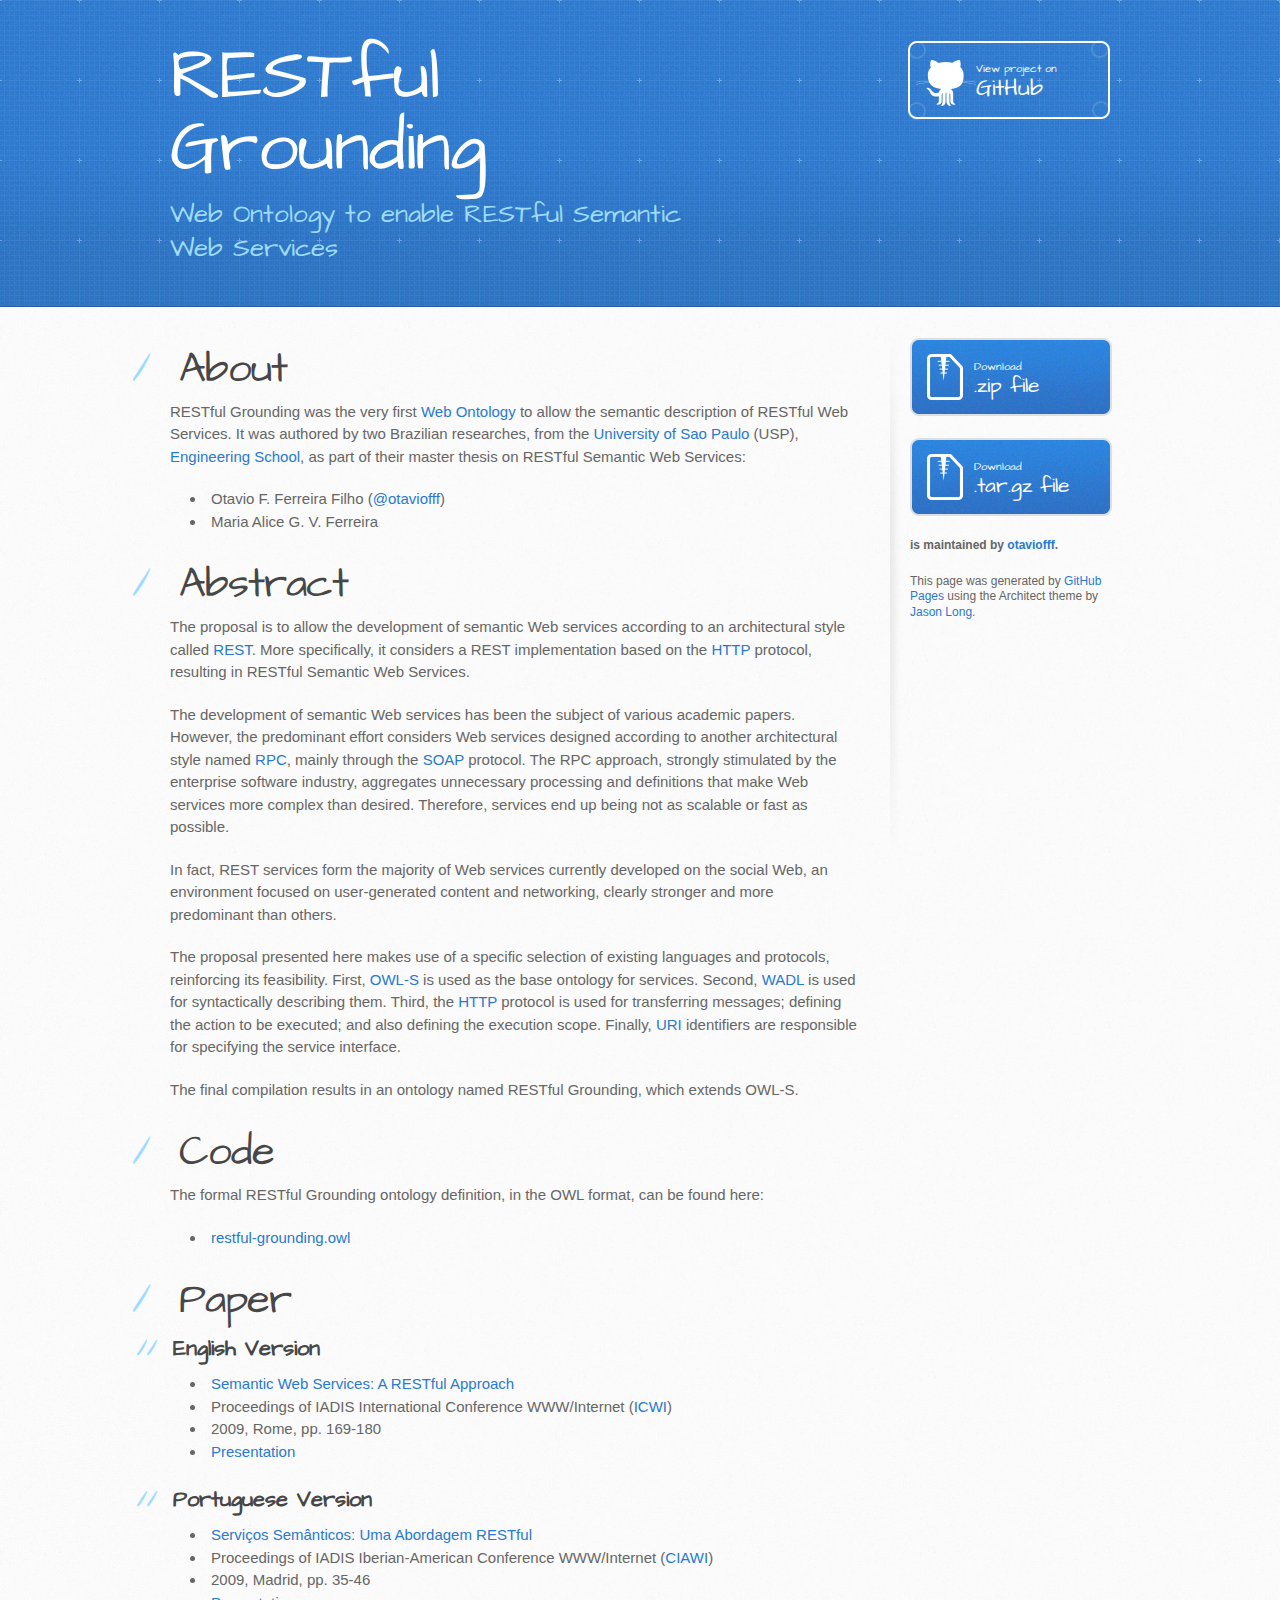
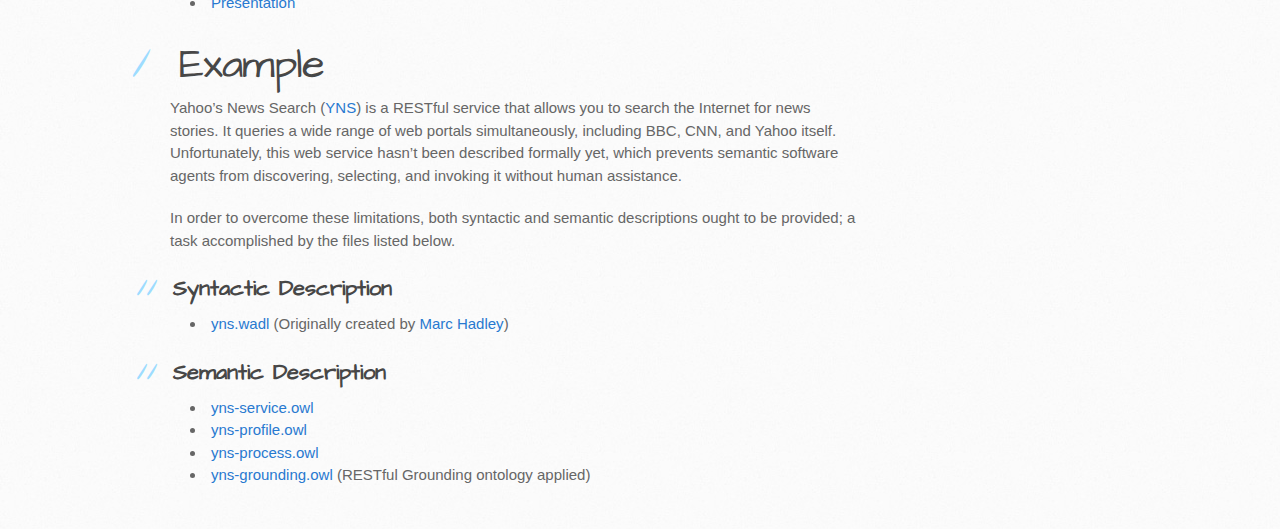
<file: index.html>
<!DOCTYPE html>
<html>
  <head>
    <meta charset='utf-8'>
    <meta http-equiv="X-UA-Compatible" content="chrome=1">
    <meta name="viewport" content="width=device-width, initial-scale=1, maximum-scale=1">
    <link href='https://fonts.googleapis.com/css?family=Architects+Daughter' rel='stylesheet' type='text/css'>
    <link rel="stylesheet" type="text/css" href="stylesheets/stylesheet.css" media="screen" />
    <link rel="stylesheet" type="text/css" href="stylesheets/pygment_trac.css" media="screen" />
    <link rel="stylesheet" type="text/css" href="stylesheets/print.css" media="print" />

    <!--[if lt IE 9]>
    <script src="//html5shiv.googlecode.com/svn/trunk/html5.js"></script>
    <![endif]-->

    <title>RESTful Grounding by otaviofff</title>
  </head>

  <body>
    <header>
      <div class="inner">
        <h1>RESTful Grounding</h1>
        <h2>Web Ontology to enable RESTful Semantic Web Services</h2>
        <a href="https://github.com/otaviofff/restful-grounding" class="button"><small>View project on</small>GitHub</a>
      </div>
    </header>

    <div id="content-wrapper">
      <div class="inner clearfix">
        <section id="main-content">
          <h1>
<a name="about" class="anchor" href="#about"><span class="octicon octicon-link"></span></a>About</h1>

<p>RESTful Grounding was the very first <a href="http://en.wikipedia.org/wiki/Web_Ontology_Language">Web Ontology</a> to allow the semantic description of RESTful Web Services. It was authored by two Brazilian researches, from the <a href="http://www.usp.br">University of Sao Paulo</a> (USP), <a href="http://www.poli.usp.br/">Engineering School</a>, as part of their master thesis on <strong>RESTful Semantic Web Services</strong>: </p>

<ul>
<li>Otavio F. Ferreira Filho (<a href="https://github.com/otaviofff" class="user-mention">@otaviofff</a>)</li>
<li>Maria Alice G. V. Ferreira</li>
</ul><h1>
<a name="abstract" class="anchor" href="#abstract"><span class="octicon octicon-link"></span></a>Abstract</h1>

<p>The proposal is to allow the development of semantic Web services according to an architectural style called <a href="http://en.wikipedia.org/wiki/Restful_web_service">REST</a>. More specifically, it considers a REST implementation based on the <a href="http://en.wikipedia.org/wiki/Hypertext_Transfer_Protocol">HTTP</a> protocol, resulting in <strong>RESTful Semantic Web Services</strong>. </p>

<p>The development of semantic Web services has been the subject of various academic papers. However, the predominant effort considers Web services designed according to another architectural style named <a href="http://en.wikipedia.org/wiki/Remote_procedure_call">RPC</a>, mainly through the <a href="http://en.wikipedia.org/wiki/Simple_Object_Access_Protocol">SOAP</a> protocol. The RPC approach, strongly stimulated by the enterprise software industry, aggregates unnecessary processing and definitions that make Web services more complex than desired. Therefore, services end up being not as scalable or fast as possible. </p>

<p>In fact, REST services form the majority of Web services currently developed on the social Web, an environment focused on user-generated content and networking, clearly stronger and more predominant than others.  </p>

<p>The proposal presented here makes use of a specific selection of existing languages and protocols, reinforcing its feasibility. First, <a href="http://en.wikipedia.org/wiki/OWL-S">OWL-S</a> is used as the base ontology for services. Second, <a href="http://en.wikipedia.org/wiki/Web_Application_Description_Language">WADL</a> is used for syntactically describing them. Third, the <a href="http://en.wikipedia.org/wiki/Hypertext_Transfer_Protocol">HTTP</a> protocol is used for transferring messages; defining the action to be executed; and also defining the execution scope. Finally, <a href="http://en.wikipedia.org/wiki/URI">URI</a> identifiers are responsible for specifying the service interface. </p>

<p>The final compilation results in an ontology named RESTful Grounding, which extends OWL-S.</p>

<h1>
<a name="code" class="anchor" href="#code"><span class="octicon octicon-link"></span></a>Code</h1>

<p>The formal RESTful Grounding ontology definition, in the OWL format, can be found here:</p>

<ul>
<li><a href="https://github.com/otaviofff/restful-grounding/blob/master/ontologies/restful-grounding/restful-grounding.owl">restful-grounding.owl</a></li>
</ul><h1>
<a name="paper" class="anchor" href="#paper"><span class="octicon octicon-link"></span></a>Paper</h1>

<h2>
<a name="english-version" class="anchor" href="#english-version"><span class="octicon octicon-link"></span></a>English Version</h2>

<ul>
<li><a href="https://github.com/otaviofff/restful-grounding/blob/master/papers/official-paper-icwi.pdf">Semantic Web Services: A RESTful Approach</a></li>
<li>Proceedings of IADIS International Conference WWW/Internet (<a href="http://www.internet-conf.org/">ICWI</a>)</li>
<li>2009, Rome, pp. 169-180</li>
<li><a href="http://www.slideshare.net/otaviofff/semantic-web-services-a-restful-approach">Presentation</a></li>
</ul><h2>
<a name="portuguese-version" class="anchor" href="#portuguese-version"><span class="octicon octicon-link"></span></a>Portuguese Version</h2>

<ul>
<li><a href="https://github.com/otaviofff/restful-grounding/blob/master/papers/official-paper-ciawi.pdf">Serviços Semânticos: Uma Abordagem RESTful</a></li>
<li>Proceedings of IADIS Iberian-American Conference WWW/Internet (<a href="http://www.ciawi-conf.org/">CIAWI</a>)</li>
<li>2009, Madrid, pp. 35-46</li>
<li><a href="http://www.slideshare.net/otaviofff/servios-semnticos-uma-abordagem-restful-2299305">Presentation</a></li>
</ul><h1>
<a name="example" class="anchor" href="#example"><span class="octicon octicon-link"></span></a>Example</h1>

<p>Yahoo’s News Search (<a href="http://developer.yahoo.com/search/news/V1/newsSearch.html">YNS</a>) is a RESTful service that allows you to search the Internet for news stories. It queries a wide range of web portals simultaneously, including BBC, CNN, and Yahoo itself. Unfortunately, this web service hasn’t been described formally yet, which prevents semantic software agents from discovering, selecting, and invoking it without human assistance.</p>

<p>In order to overcome these limitations, both syntactic and semantic descriptions ought to be provided; a task accomplished by the files listed below.</p>

<h2>
<a name="syntactic-description" class="anchor" href="#syntactic-description"><span class="octicon octicon-link"></span></a>Syntactic Description</h2>

<ul>
<li>
<a href="https://github.com/otaviofff/restful-grounding/blob/master/examples/yahoo-news-search/syntactic/yns.wadl">yns.wadl</a> (Originally created by <a href="https://www.java.net/pub/au/59">Marc Hadley</a>)</li>
</ul><h2>
<a name="semantic-description" class="anchor" href="#semantic-description"><span class="octicon octicon-link"></span></a>Semantic Description</h2>

<ul>
<li><a href="https://github.com/otaviofff/restful-grounding/blob/master/examples/yahoo-news-search/semantic/yns-service.owl">yns-service.owl</a></li>
<li><a href="https://github.com/otaviofff/restful-grounding/blob/master/examples/yahoo-news-search/semantic/yns-profile.owl">yns-profile.owl</a></li>
<li><a href="https://github.com/otaviofff/restful-grounding/blob/master/examples/yahoo-news-search/semantic/yns-process.owl">yns-process.owl</a></li>
<li>
<a href="https://github.com/otaviofff/restful-grounding/blob/master/examples/yahoo-news-search/semantic/yns-grounding.owl">yns-grounding.owl</a> (RESTful Grounding ontology applied)</li>
</ul>
        </section>

        <aside id="sidebar">
          <a href="https://github.com/otaviofff/restful-grounding/zipball/master" class="button">
            <small>Download</small>
            .zip file
          </a>
          <a href="https://github.com/otaviofff/restful-grounding/tarball/master" class="button">
            <small>Download</small>
            .tar.gz file
          </a>

          <p class="repo-owner"><a href="https://github.com/otaviofff/restful-grounding"></a> is maintained by <a href="https://github.com/otaviofff">otaviofff</a>.</p>

          <p>This page was generated by <a href="https://pages.github.com">GitHub Pages</a> using the Architect theme by <a href="https://twitter.com/jasonlong">Jason Long</a>.</p>
        </aside>
      </div>
    </div>

  
  </body>
</html>
</file>
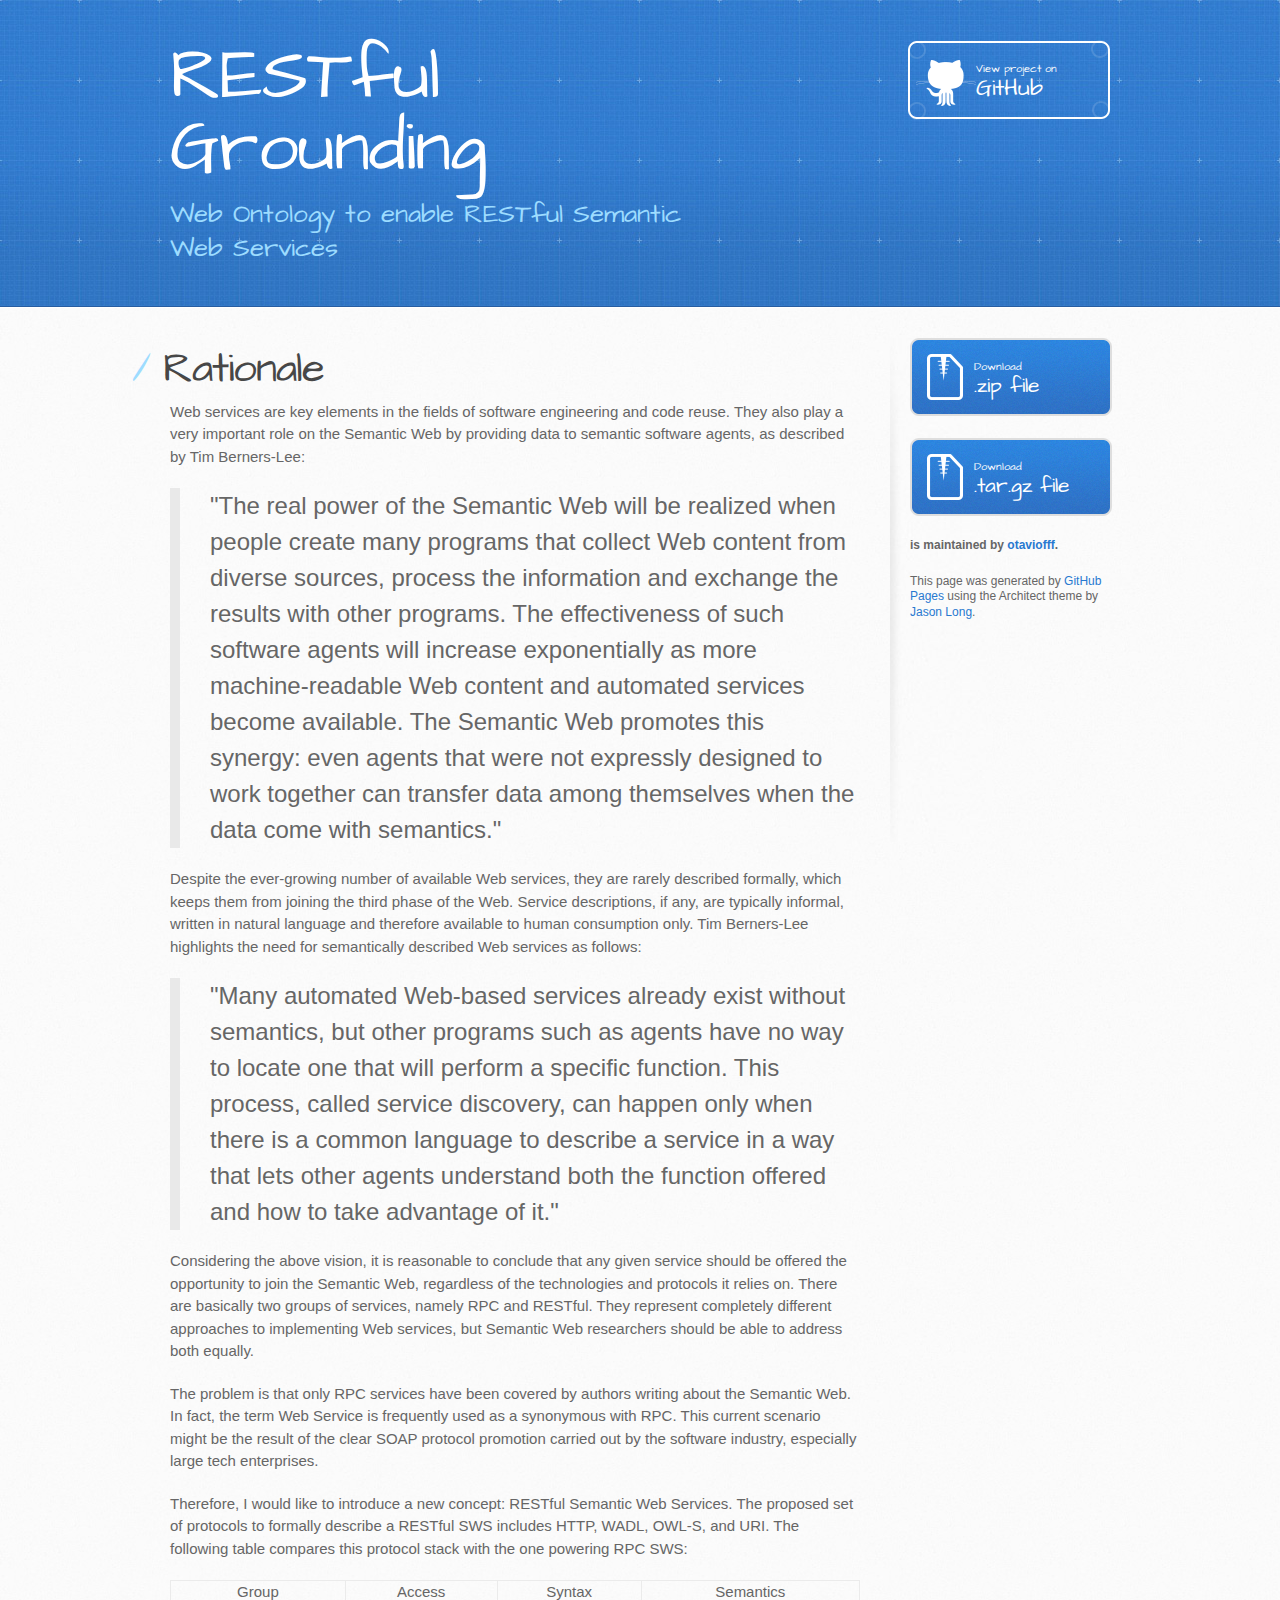
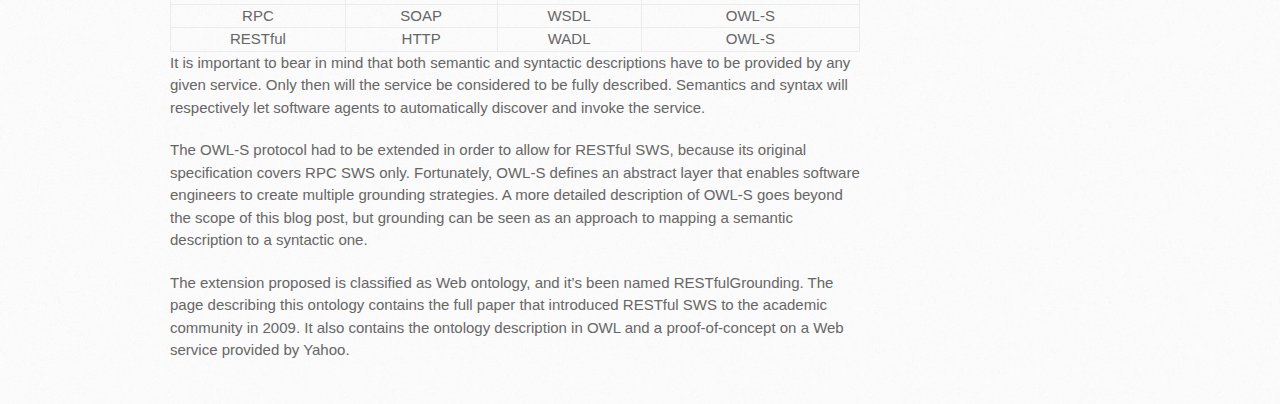
<file: rationale.html>
<!DOCTYPE html>
<html>
  <head>
    <meta charset='utf-8'>
    <meta http-equiv="X-UA-Compatible" content="chrome=1">
    <meta name="viewport" content="width=device-width, initial-scale=1, maximum-scale=1">
    <link href='https://fonts.googleapis.com/css?family=Architects+Daughter' rel='stylesheet' type='text/css'>
    <link rel="stylesheet" type="text/css" href="stylesheets/stylesheet.css" media="screen" />
    <link rel="stylesheet" type="text/css" href="stylesheets/pygment_trac.css" media="screen" />
    <link rel="stylesheet" type="text/css" href="stylesheets/print.css" media="print" />

    <!--[if lt IE 9]>
    <script src="//html5shiv.googlecode.com/svn/trunk/html5.js"></script>
    <![endif]-->

    <title>RESTful Grounding by otaviofff</title>
  </head>

  <body>
    <header>
      <div class="inner">
        <h1>RESTful Grounding</h1>
        <h2>Web Ontology to enable RESTful Semantic Web Services</h2>
        <a href="https://github.com/otaviofff/restful-grounding" class="button"><small>View project on</small>GitHub</a>
      </div>
    </header>

    <div id="content-wrapper">
      <div class="inner clearfix">
      
        <section id="main-content">
          <h1><a name="rationale" class="anchor" href="#rationale"><span class="octicon octicon-link"></span></a>Rationale</h1>
          <p>Web services are key elements in the fields of software engineering and code reuse. They also play a very important role on the Semantic Web by providing data to semantic software agents, as described by Tim Berners-Lee:</p>
          <blockquote>"The real power of the Semantic Web will be realized when people create many programs that collect Web content from diverse sources, process the information and exchange the results with other programs. The effectiveness of such software agents will increase exponentially as more machine-readable Web content and automated services become available. The Semantic Web promotes this synergy: even agents that were not expressly designed to work together can transfer data among themselves when the data come with semantics."</blockquote>
          <p>Despite the ever-growing number of available Web services, they are rarely described formally, which keeps them from joining the third phase of the Web. Service descriptions, if any, are typically informal, written in natural language and therefore available to human consumption only. Tim Berners-Lee highlights the need for semantically described Web services as follows:</p>
          <blockquote>"Many automated Web-based services already exist without semantics, but other programs such as agents have no way to locate one that will perform a specific function. This process, called service discovery, can happen only when there is a common language to describe a service in a way that lets other agents understand both the function offered and how to take advantage of it."</blockquote>
          <p>Considering the above vision, it is reasonable to conclude that any given service should be offered the opportunity to join the Semantic Web, regardless of the technologies and protocols it relies on. There are basically two groups of services, namely RPC and RESTful. They represent completely different approaches to implementing Web services, but Semantic Web researchers should be able to address both equally.</p>
          <p>The problem is that only RPC services have been covered by authors writing about the Semantic Web. In fact, the term Web Service is frequently used as a synonymous with RPC. This current scenario might be the result of the clear SOAP protocol promotion carried out by the software industry, especially large tech enterprises.</p>
          <p>Therefore, I would like to introduce a new concept: RESTful Semantic Web Services. The proposed set of protocols to formally describe a RESTful SWS includes HTTP, WADL, OWL-S, and URI. The following table compares this protocol stack with the one powering RPC SWS:</p>
          <table>
            <tr>
              <td><b>Group</b></td>
              <td><b>Access</b></td>
              <td><b>Syntax</b></td>
              <td><b>Semantics</b></td>
            </tr>
            <tr>
              <td>RPC</td>
              <td>SOAP</td>
              <td>WSDL</td>
              <td>OWL-S</td>
            </tr>
            <tr>
              <td>RESTful</td>
              <td>HTTP</td>
              <td>WADL</td>
              <td>OWL-S</td>
            </tr>
          </table>
          <p>It is important to bear in mind that both semantic and syntactic descriptions have to be provided by any given service. Only then will the service be considered to be fully described. Semantics and syntax will respectively let software agents to automatically discover and invoke the service.</p>
          <p>The OWL-S protocol had to be extended in order to allow for RESTful SWS, because its original specification covers RPC SWS only. Fortunately, OWL-S defines an abstract layer that enables software engineers to create multiple grounding strategies. A more detailed description of OWL-S goes beyond the scope of this blog post, but grounding can be seen as an approach to mapping a semantic description to a syntactic one.</p>
          <p>The extension proposed is classified as Web ontology, and it’s been named RESTfulGrounding. The page describing this ontology contains the full paper that introduced RESTful SWS to the academic community in 2009. It also contains the ontology description in OWL and a proof-of-concept on a Web service provided by Yahoo.</p>
        </section>

        <aside id="sidebar">
          <a href="https://github.com/otaviofff/restful-grounding/zipball/master" class="button">
            <small>Download</small>.zip file
          </a>
          <a href="https://github.com/otaviofff/restful-grounding/tarball/master" class="button">
            <small>Download</small>.tar.gz file
          </a>

          <p class="repo-owner"><a href="https://github.com/otaviofff/restful-grounding"></a> is maintained by <a href="https://github.com/otaviofff">otaviofff</a>.</p>
          <p>This page was generated by <a href="https://pages.github.com">GitHub Pages</a> using the Architect theme by <a href="https://twitter.com/jasonlong">Jason Long</a>.</p>
        </aside>
        
      </div>
    </div>
  </body>
</html>
</file>
<file: stylesheets/pygment_trac.css>
.highlight  { background: #ffffff; }
.highlight .c { color: #999988; font-style: italic } /* Comment */
.highlight .err { color: #a61717; background-color: #e3d2d2 } /* Error */
.highlight .k { font-weight: bold } /* Keyword */
.highlight .o { font-weight: bold } /* Operator */
.highlight .cm { color: #999988; font-style: italic } /* Comment.Multiline */
.highlight .cp { color: #999999; font-weight: bold } /* Comment.Preproc */
.highlight .c1 { color: #999988; font-style: italic } /* Comment.Single */
.highlight .cs { color: #999999; font-weight: bold; font-style: italic } /* Comment.Special */
.highlight .gd { color: #000000; background-color: #ffdddd } /* Generic.Deleted */
.highlight .gd .x { color: #000000; background-color: #ffaaaa } /* Generic.Deleted.Specific */
.highlight .ge { font-style: italic } /* Generic.Emph */
.highlight .gr { color: #aa0000 } /* Generic.Error */
.highlight .gh { color: #999999 } /* Generic.Heading */
.highlight .gi { color: #000000; background-color: #ddffdd } /* Generic.Inserted */
.highlight .gi .x { color: #000000; background-color: #aaffaa } /* Generic.Inserted.Specific */
.highlight .go { color: #888888 } /* Generic.Output */
.highlight .gp { color: #555555 } /* Generic.Prompt */
.highlight .gs { font-weight: bold } /* Generic.Strong */
.highlight .gu { color: #800080; font-weight: bold; } /* Generic.Subheading */
.highlight .gt { color: #aa0000 } /* Generic.Traceback */
.highlight .kc { font-weight: bold } /* Keyword.Constant */
.highlight .kd { font-weight: bold } /* Keyword.Declaration */
.highlight .kn { font-weight: bold } /* Keyword.Namespace */
.highlight .kp { font-weight: bold } /* Keyword.Pseudo */
.highlight .kr { font-weight: bold } /* Keyword.Reserved */
.highlight .kt { color: #445588; font-weight: bold } /* Keyword.Type */
.highlight .m { color: #009999 } /* Literal.Number */
.highlight .s { color: #d14 } /* Literal.String */
.highlight .na { color: #008080 } /* Name.Attribute */
.highlight .nb { color: #0086B3 } /* Name.Builtin */
.highlight .nc { color: #445588; font-weight: bold } /* Name.Class */
.highlight .no { color: #008080 } /* Name.Constant */
.highlight .ni { color: #800080 } /* Name.Entity */
.highlight .ne { color: #990000; font-weight: bold } /* Name.Exception */
.highlight .nf { color: #990000; font-weight: bold } /* Name.Function */
.highlight .nn { color: #555555 } /* Name.Namespace */
.highlight .nt { color: #000080 } /* Name.Tag */
.highlight .nv { color: #008080 } /* Name.Variable */
.highlight .ow { font-weight: bold } /* Operator.Word */
.highlight .w { color: #bbbbbb } /* Text.Whitespace */
.highlight .mf { color: #009999 } /* Literal.Number.Float */
.highlight .mh { color: #009999 } /* Literal.Number.Hex */
.highlight .mi { color: #009999 } /* Literal.Number.Integer */
.highlight .mo { color: #009999 } /* Literal.Number.Oct */
.highlight .sb { color: #d14 } /* Literal.String.Backtick */
.highlight .sc { color: #d14 } /* Literal.String.Char */
.highlight .sd { color: #d14 } /* Literal.String.Doc */
.highlight .s2 { color: #d14 } /* Literal.String.Double */
.highlight .se { color: #d14 } /* Literal.String.Escape */
.highlight .sh { color: #d14 } /* Literal.String.Heredoc */
.highlight .si { color: #d14 } /* Literal.String.Interpol */
.highlight .sx { color: #d14 } /* Literal.String.Other */
.highlight .sr { color: #009926 } /* Literal.String.Regex */
.highlight .s1 { color: #d14 } /* Literal.String.Single */
.highlight .ss { color: #990073 } /* Literal.String.Symbol */
.highlight .bp { color: #999999 } /* Name.Builtin.Pseudo */
.highlight .vc { color: #008080 } /* Name.Variable.Class */
.highlight .vg { color: #008080 } /* Name.Variable.Global */
.highlight .vi { color: #008080 } /* Name.Variable.Instance */
.highlight .il { color: #009999 } /* Literal.Number.Integer.Long */

.type-csharp .highlight .k { color: #0000FF }
.type-csharp .highlight .kt { color: #0000FF }
.type-csharp .highlight .nf { color: #000000; font-weight: normal }
.type-csharp .highlight .nc { color: #2B91AF }
.type-csharp .highlight .nn { color: #000000 }
.type-csharp .highlight .s { color: #A31515 }
.type-csharp .highlight .sc { color: #A31515 }
</file>
<file: stylesheets/print.css>
html, body, div, span, applet, object, iframe,
h1, h2, h3, h4, h5, h6, p, blockquote, pre,
a, abbr, acronym, address, big, cite, code,
del, dfn, em, img, ins, kbd, q, s, samp,
small, strike, strong, sub, sup, tt, var,
b, u, i, center,
dl, dt, dd, ol, ul, li,
fieldset, form, label, legend,
table, caption, tbody, tfoot, thead, tr, th, td,
article, aside, canvas, details, embed, 
figure, figcaption, footer, header, hgroup, 
menu, nav, output, ruby, section, summary,
time, mark, audio, video {
  margin: 0;
  padding: 0;
  border: 0;
  font-size: 100%;
  font: inherit;
  vertical-align: baseline;
}
/* HTML5 display-role reset for older browsers */
article, aside, details, figcaption, figure, 
footer, header, hgroup, menu, nav, section {
  display: block;
}
body {
  line-height: 1;
}
ol, ul {
  list-style: none;
}
blockquote, q {
  quotes: none;
}
blockquote:before, blockquote:after,
q:before, q:after {
  content: '';
  content: none;
}
table {
  border-collapse: collapse;
  border-spacing: 0;
}
body {
  font-size: 13px;
  line-height: 1.5; 
  font-family: 'Helvetica Neue', Helvetica, Arial, serif;
  color: #000;
}

a {
  color: #d5000d;
  font-weight: bold;
}

header {
  padding-top: 35px;
  padding-bottom: 10px;
}

header h1 {
  font-weight: bold;
  letter-spacing: -1px;
  font-size: 48px;
  color: #303030;
  line-height: 1.2;
}

header h2 {
  letter-spacing: -1px;
  font-size: 24px;
  color: #aaa;
  font-weight: normal;
  line-height: 1.3;
}
#downloads {
  display: none;
}
#main_content {
  padding-top: 20px;
}

code, pre {
  font-family: Monaco, "Bitstream Vera Sans Mono", "Lucida Console", Terminal;
  color: #222;
  margin-bottom: 30px;
  font-size: 12px;
}

code {
  padding: 0 3px;
}

pre {
  border: solid 1px #ddd;
  padding: 20px;
  overflow: auto;
}
pre code {
  padding: 0;
}

ul, ol, dl {
  margin-bottom: 20px;
}


/* COMMON STYLES */

table {
  width: 100%;
  border: 1px solid #ebebeb;
}

th {
  font-weight: 500;
}

td {
  border: 1px solid #ebebeb;
  text-align: center; 
  font-weight: 300;
}

form {
  background: #f2f2f2;
  padding: 20px;
  
}


/* GENERAL ELEMENT TYPE STYLES */

h1 {
  font-size: 2.8em;
} 

h2 {
  font-size: 22px;
  font-weight: bold;
  color: #303030;
  margin-bottom: 8px;
} 

h3 {
  color: #d5000d;
  font-size: 18px;
  font-weight: bold;
  margin-bottom: 8px;
} 
 
h4 {
  font-size: 16px;
  color: #303030;
  font-weight: bold;
} 

h5 {
  font-size: 1em;
  color: #303030;
} 

h6 {
  font-size: .8em;
  color: #303030;
} 

p {
  font-weight: 300;
  margin-bottom: 20px;
}
 
a {
  text-decoration: none;
}

p a {
  font-weight: 400;
}

blockquote {
  font-size: 1.6em;
  border-left: 10px solid #e9e9e9;
  margin-bottom: 20px;
  padding: 0 0 0 30px;
}

ul li {
  list-style: disc inside;
  padding-left: 20px;
}

ol li {
  list-style: decimal inside;
  padding-left: 3px;
}

dl dd {
  font-style: italic;
  font-weight: 100;
}

footer {
  margin-top: 40px;
  padding-top: 20px;
  padding-bottom: 30px;
  font-size: 13px;
  color: #aaa;
}

footer a {
  color: #666;
}

/* MISC */
.clearfix:after {
  clear: both;
  content: '.';
  display: block;
  visibility: hidden;
  height: 0;
}

.clearfix {display: inline-block;}
* html .clearfix {height: 1%;}
.clearfix {display: block;}
</file>
<file: stylesheets/stylesheet.css>
/* http://meyerweb.com/eric/tools/css/reset/ 
   v2.0 | 20110126
   License: none (public domain)
*/
html, body, div, span, applet, object, iframe,
h1, h2, h3, h4, h5, h6, p, blockquote, pre,
a, abbr, acronym, address, big, cite, code,
del, dfn, em, img, ins, kbd, q, s, samp,
small, strike, strong, sub, sup, tt, var,
b, u, i, center,
dl, dt, dd, ol, ul, li,
fieldset, form, label, legend,
table, caption, tbody, tfoot, thead, tr, th, td,
article, aside, canvas, details, embed, 
figure, figcaption, footer, header, hgroup, 
menu, nav, output, ruby, section, summary,
time, mark, audio, video {
	margin: 0;
	padding: 0;
	border: 0;
	font-size: 100%;
	font: inherit;
	vertical-align: baseline;
}
/* HTML5 display-role reset for older browsers */
article, aside, details, figcaption, figure, 
footer, header, hgroup, menu, nav, section {
	display: block;
}
body {
	line-height: 1;
}
ol, ul {
	list-style: none;
}
blockquote, q {
	quotes: none;
}
blockquote:before, blockquote:after,
q:before, q:after {
	content: '';
	content: none;
}
table {
	border-collapse: collapse;
	border-spacing: 0;
}

/* LAYOUT STYLES */
body {
  font-size: 15px;
  line-height: 1.5; 
  background: #fafafa url(../images/body-bg.jpg) 0 0 repeat;
  font-family: 'Helvetica Neue', Helvetica, Arial, serif;
  font-weight: 400;
  color: #666;
}

a {
  color: #2879d0;
}
a:hover {
  color: #2268b2;
}

header {
  padding-top: 40px;
  padding-bottom: 40px;
  font-family: 'Architects Daughter', 'Helvetica Neue', Helvetica, Arial, serif; 
  background: #2e7bcf url(../images/header-bg.jpg) 0 0 repeat-x;
  border-bottom: solid 1px #275da1;
}

header h1 {
  letter-spacing: -1px;
  font-size: 72px;
  color: #fff;
  line-height: 1;
  margin-bottom: 0.2em;
  width: 540px;
}

header h2 {
  font-size: 26px;
  color: #9ddcff;
  font-weight: normal;
  line-height: 1.3;
  width: 540px;
  letter-spacing: 0;
}

.inner {
  position: relative;
  width: 940px;
  margin: 0 auto;
}

#content-wrapper {
  border-top: solid 1px #fff;
  padding-top: 30px;
}

#main-content {
  width: 690px;
  float: left;
}

#main-content img {
  max-width: 100%;
}

aside#sidebar {
  width: 200px;
  padding-left: 20px;
  min-height: 504px;
  float: right;
  background: transparent url(../images/sidebar-bg.jpg) 0 0 no-repeat;
  font-size: 12px;
  line-height: 1.3;
}

aside#sidebar p.repo-owner,
aside#sidebar p.repo-owner a {
  font-weight: bold;
}

#downloads {
  margin-bottom: 40px;
}

a.button {
  width: 134px;
  height: 58px;
  line-height: 1.2;
  font-size: 23px;
  color: #fff;
  padding-left: 68px;
  padding-top: 22px;
  font-family: 'Architects Daughter', 'Helvetica Neue', Helvetica, Arial, serif; 
}
a.button small {
  display: block;
  font-size: 11px;
}
header a.button {
  position: absolute;
  right: 0;
  top: 0;
  background: transparent url(../images/github-button.png) 0 0 no-repeat;
}
aside a.button {
  width: 138px;
  padding-left: 64px;
  display: block;
  background: transparent url(../images/download-button.png) 0 0 no-repeat;
  margin-bottom: 20px;
  font-size: 21px;
}

code, pre {
  font-family: Monaco, "Bitstream Vera Sans Mono", "Lucida Console", Terminal, monospace;
  color: #222;
  margin-bottom: 30px;
  font-size: 13px;
}

code {
  background-color: #f2f8fc;
  border: solid 1px #dbe7f3;
  padding: 0 3px;
}

pre {
  padding: 20px;
  background: #fff;
  text-shadow: none;
  overflow: auto;
  border: solid 1px #f2f2f2;
}
pre code {
  color: #2879d0;
  background-color: #fff;
  border: none;
  padding: 0;
}

ul, ol, dl {
  margin-bottom: 20px;
}


/* COMMON STYLES */

hr {
  height: 1px;
  line-height: 1px;
  margin-top: 1em;
  padding-bottom: 1em;
  border: none;
  background: transparent url('../images/hr.png') 0 0 no-repeat;
}

table {
  width: 100%;
  border: 1px solid #ebebeb;
}

th {
  font-weight: 500;
}

td {
  border: 1px solid #ebebeb;
  text-align: center; 
  font-weight: 300;
}

form {
  background: #f2f2f2;
  padding: 20px;
  
}


/* GENERAL ELEMENT TYPE STYLES */

#main-content h1 {
  font-family: 'Architects Daughter', 'Helvetica Neue', Helvetica, Arial, serif; 
  font-size: 2.8em;
  letter-spacing: -1px;
  color: #474747;
} 

#main-content h1:before {
  content: "/";
  color: #9ddcff;
  padding-right: 0.3em;
  margin-left: -0.9em;
}

#main-content h2 {
  font-family: 'Architects Daughter', 'Helvetica Neue', Helvetica, Arial, serif; 
  font-size: 22px;
  font-weight: bold;
  margin-bottom: 8px;
  color: #474747;
} 
#main-content h2:before {
  content: "//";
  color: #9ddcff;
  padding-right: 0.3em;
  margin-left: -1.5em;
}

#main-content h3 {
  font-family: 'Architects Daughter', 'Helvetica Neue', Helvetica, Arial, serif; 
  font-size: 18px;
  font-weight: bold;
  margin-top: 24px;
  margin-bottom: 8px;
  color: #474747;
} 
 
#main-content h3:before {
  content: "///";
  color: #9ddcff;
  padding-right: 0.3em;
  margin-left: -2em;
}

#main-content h4 {
  font-family: 'Architects Daughter', 'Helvetica Neue', Helvetica, Arial, serif; 
  font-size: 15px;
  font-weight: bold;
  color: #474747;
} 

h4:before {
  content: "////";
  color: #9ddcff;
  padding-right: 0.3em;
  margin-left: -2.8em;
}

#main-content h5 {
  font-family: 'Architects Daughter', 'Helvetica Neue', Helvetica, Arial, serif; 
  font-size: 14px;
  color: #474747;
} 
h5:before {
  content: "/////";
  color: #9ddcff;
  padding-right: 0.3em;
  margin-left: -3.2em;
}

#main-content h6 {
  font-family: 'Architects Daughter', 'Helvetica Neue', Helvetica, Arial, serif; 
  font-size: .8em;
  color: #474747;
} 
h6:before {
  content: "//////";
  color: #9ddcff;
  padding-right: 0.3em;
  margin-left: -3.7em;
}

p {
  margin-bottom: 20px;
}
 
a {
  text-decoration: none;
}

p a {
  font-weight: 400;
}

blockquote {
  font-size: 1.6em;
  border-left: 10px solid #e9e9e9;
  margin-bottom: 20px;
  padding: 0 0 0 30px;
}

ul {
  list-style: disc inside;
  padding-left: 20px;
}

ol {
  list-style: decimal inside;
  padding-left: 3px;
}

dl dd {
  font-style: italic;
  font-weight: 100;
}

footer {
  background: transparent url('../images/hr.png') 0 0 no-repeat;
  margin-top: 40px;
  padding-top: 20px;
  padding-bottom: 30px;
  font-size: 13px;
  color: #aaa;
}

footer a {
  color: #666;
}
footer a:hover {
  color: #444;
}

/* MISC */
.clearfix:after {
  clear: both;
  content: '.';
  display: block;
  visibility: hidden;
  height: 0;
}

.clearfix {display: inline-block;}
* html .clearfix {height: 1%;}
.clearfix {display: block;}

/* #Media Queries
================================================== */

/* Smaller than standard 960 (devices and browsers) */
@media only screen and (max-width: 959px) {}

/* Tablet Portrait size to standard 960 (devices and browsers) */
@media only screen and (min-width: 768px) and (max-width: 959px) {
  .inner {
    width: 740px;
  }
  header h1, header h2 {
    width: 340px;
  }
  header h1 {
    font-size: 60px;
  }
  header h2 {
    font-size: 30px;
  }
  #main-content {
    width: 490px;
  }
  #main-content h1:before,
  #main-content h2:before,
  #main-content h3:before,
  #main-content h4:before,
  #main-content h5:before,
  #main-content h6:before {
    content: none;
    padding-right: 0;
    margin-left: 0;
  }
}

/* All Mobile Sizes (devices and browser) */
@media only screen and (max-width: 767px) {
  .inner {
    width: 93%;
  }
  header {
    padding: 20px 0;
  }
  header .inner {
    position: relative;
  }
  header h1, header h2 {
    width: 100%;
  }
  header h1 {
    font-size: 48px;
  }
  header h2 {
    font-size: 24px;
  }
  header a.button {
    background-image: none;
    width: auto;
    height: auto;
    display: inline-block;
    margin-top: 15px;
    padding: 5px 10px;
    position: relative;
    text-align: center;
    font-size: 13px;
    line-height: 1;
    background-color: #9ddcff;
    color: #2879d0;
    -moz-border-radius: 5px;
    -webkit-border-radius: 5px;                     
    border-radius: 5px;    
  }
  header a.button small {
    font-size: 13px;
    display: inline;
  }
  #main-content,
  aside#sidebar {
    float: none;
    width: 100% ! important;
  }
  aside#sidebar {
    background-image: none;
    margin-top: 20px;
    border-top: solid 1px #ddd;
    padding: 20px 0;
    min-height: 0;
  }
  aside#sidebar a.button {
    display: none;
  }
  #main-content h1:before,
  #main-content h2:before,
  #main-content h3:before,
  #main-content h4:before,
  #main-content h5:before,
  #main-content h6:before {
    content: none;
    padding-right: 0;
    margin-left: 0;
  }
}

/* Mobile Landscape Size to Tablet Portrait (devices and browsers) */
@media only screen and (min-width: 480px) and (max-width: 767px) {}

/* Mobile Portrait Size to Mobile Landscape Size (devices and browsers) */
@media only screen and (max-width: 479px) {}
</file>
